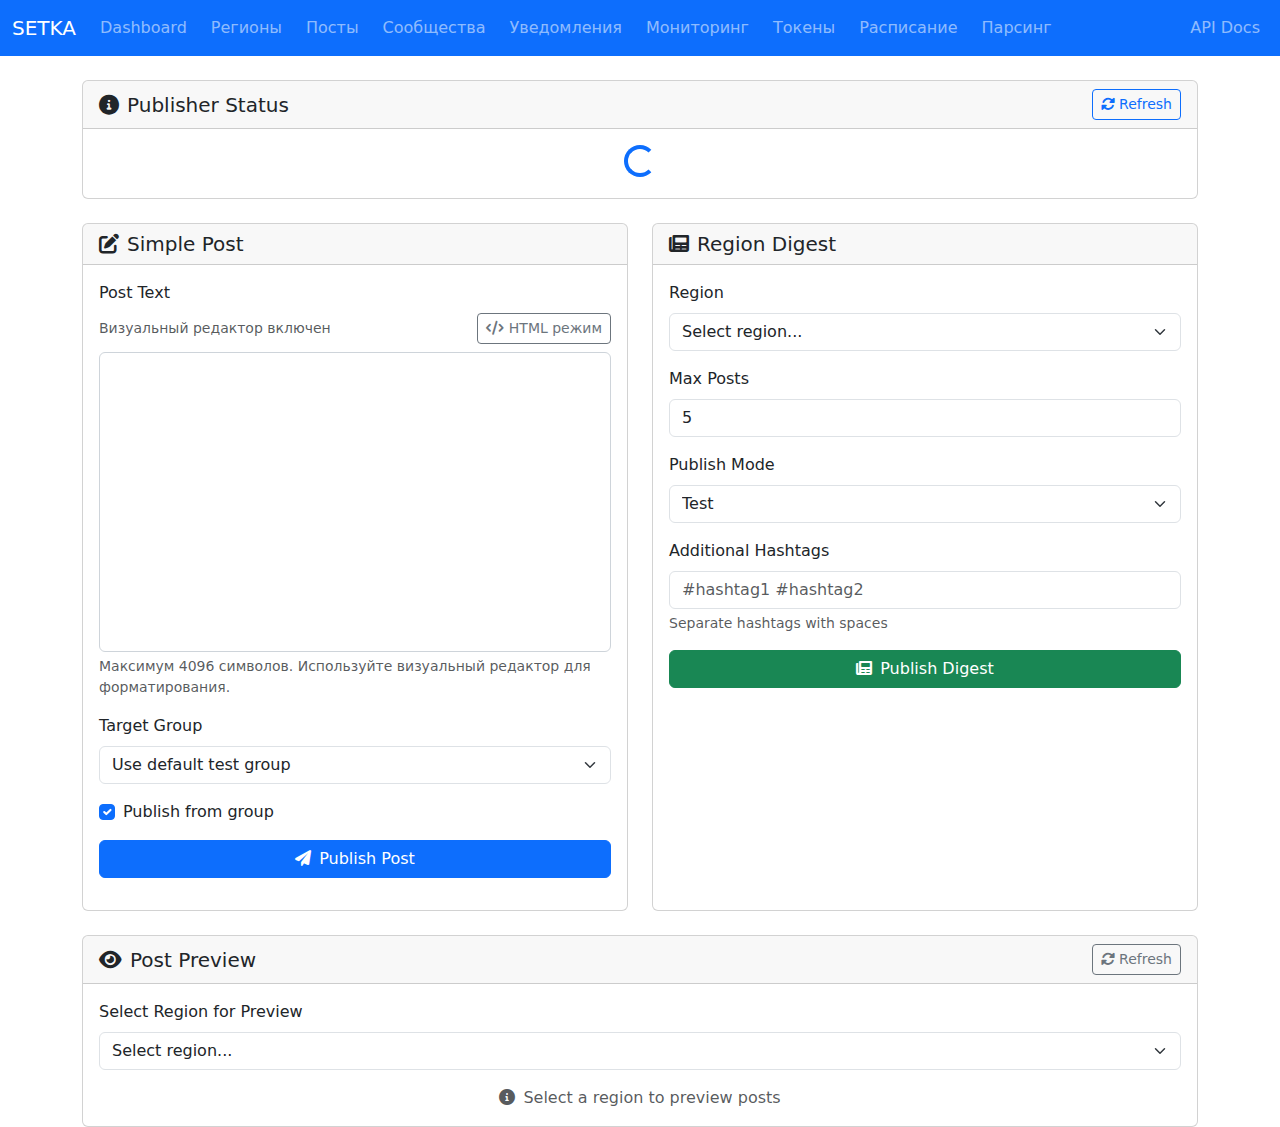
<file: web/templates/publisher.html>
<!DOCTYPE html>
<html lang="ru">
<head>
    <meta charset="UTF-8">
    <meta name="viewport" content="width=device-width, initial-scale=1.0">
    <title>VK Publisher - SETKA</title>
    <link href="https://cdn.jsdelivr.net/npm/bootstrap@5.3.0/dist/css/bootstrap.min.css" rel="stylesheet">
    <link href="https://cdnjs.cloudflare.com/ajax/libs/font-awesome/6.0.0/css/all.min.css" rel="stylesheet">
    <!-- Quill Editor -->
    <link href="https://cdn.quilljs.com/1.3.6/quill.snow.css" rel="stylesheet">
    <script src="https://cdn.quilljs.com/1.3.6/quill.js"></script>
    <style>
        .publisher-card {
            transition: transform 0.2s;
        }
        .publisher-card:hover {
            transform: translateY(-2px);
        }
        .status-indicator {
            width: 12px;
            height: 12px;
            border-radius: 50%;
            display: inline-block;
            margin-right: 8px;
        }
        .status-active { background-color: #28a745; }
        .status-inactive { background-color: #dc3545; }
        .status-error { background-color: #ffc107; }
        .post-preview {
            max-height: 200px;
            overflow-y: auto;
            border: 1px solid #dee2e6;
            border-radius: 0.375rem;
            padding: 1rem;
            background-color: #f8f9fa;
        }
        .loading {
            display: none;
        }
        .loading.show {
            display: block;
        }
    </style>
</head>
<body>
    <nav class="navbar navbar-expand-lg navbar-dark bg-primary">
        <div class="container-fluid">
            <a class="navbar-brand" href="/">SETKA</a>
            <button class="navbar-toggler" type="button" data-bs-toggle="collapse" data-bs-target="#navbarNav">
                <span class="navbar-toggler-icon"></span>
            </button>
            <div class="collapse navbar-collapse" id="navbarNav">
                <ul class="navbar-nav me-auto gap-2">
                    <li class="nav-item"><a class="nav-link btn btn-sm btn-outline-light" href="/">Dashboard</a></li>
                    <li class="nav-item"><a class="nav-link btn btn-sm btn-outline-light" href="/regions">Регионы</a></li>
                    <li class="nav-item"><a class="nav-link btn btn-sm btn-outline-light" href="/posts">Посты</a></li>
                    <li class="nav-item"><a class="nav-link btn btn-sm btn-outline-light" href="/communities">Сообщества</a></li>
                    <li class="nav-item"><a class="nav-link btn btn-sm btn-outline-light" href="/notifications">Уведомления</a></li>
                    <li class="nav-item"><a class="nav-link btn btn-sm btn-outline-light" href="/monitoring">Мониторинг</a></li>
                    <li class="nav-item"><a class="nav-link btn btn-sm btn-outline-light" href="/tokens">Токены</a></li>
                    <li class="nav-item"><a class="nav-link btn btn-sm btn-outline-light" href="/schedule">Расписание</a></li>
                    <li class="nav-item"><a class="nav-link btn btn-sm btn-outline-light" href="/parsing">Парсинг</a></li>
                </ul>
                <ul class="navbar-nav">
                    <li class="nav-item"><a class="nav-link btn btn-sm btn-outline-light" href="/api/docs" target="_blank">API Docs</a></li>
                </ul>
            </div>
        </div>
    </nav>

    <div class="container mt-4">
        <!-- Status Card -->
        <div class="row mb-4">
            <div class="col-12">
                <div class="card publisher-card">
                    <div class="card-header d-flex justify-content-between align-items-center">
                        <h5 class="mb-0">
                            <i class="fas fa-info-circle me-2"></i>Publisher Status
                        </h5>
                        <button class="btn btn-sm btn-outline-primary" onclick="refreshStatus()">
                            <i class="fas fa-sync-alt"></i> Refresh
                        </button>
                    </div>
                    <div class="card-body">
                        <div id="status-content">
                            <div class="text-center">
                                <div class="spinner-border text-primary" role="status">
                                    <span class="visually-hidden">Loading...</span>
                                </div>
                            </div>
                        </div>
                    </div>
                </div>
            </div>
        </div>

        <!-- Publishing Options -->
        <div class="row">
            <!-- Simple Post -->
            <div class="col-md-6 mb-4">
                <div class="card publisher-card h-100">
                    <div class="card-header">
                        <h5 class="mb-0">
                            <i class="fas fa-edit me-2"></i>Simple Post
                        </h5>
                    </div>
                    <div class="card-body">
                        <form id="simple-post-form">
                            <div class="mb-3">
                                <label for="simple-text" class="form-label">Post Text</label>
                                <div class="d-flex justify-content-between align-items-center mb-2">
                                    <small class="text-muted">Визуальный редактор включен</small>
                                    <button type="button" class="btn btn-sm btn-outline-secondary" id="toggle-editor">
                                        <i class="fas fa-code"></i> HTML режим
                                    </button>
                                </div>
                                <!-- Quill Editor Container -->
                                <div id="editor-container" style="height: 300px; background: white; border: 1px solid #ced4da; border-radius: 0.375rem;"></div>
                                <!-- Hidden textarea for form submission -->
                                <textarea class="form-control d-none" id="simple-text" rows="8" 
                                    placeholder="Введите текст поста здесь..." required></textarea>
                                <div class="form-text">Максимум 4096 символов. Используйте визуальный редактор для форматирования.</div>
                            </div>
                            <div class="mb-3">
                                <label for="simple-group" class="form-label">Target Group</label>
                                <select class="form-select" id="simple-group">
                                    <option value="">Use default test group</option>
                                </select>
                            </div>
                            <div class="mb-3 form-check">
                                <input type="checkbox" class="form-check-input" id="simple-from-group" checked>
                                <label class="form-check-label" for="simple-from-group">
                                    Publish from group
                                </label>
                            </div>
                            <button type="submit" class="btn btn-primary w-100">
                                <i class="fas fa-paper-plane me-2"></i>Publish Post
                            </button>
                        </form>
                        <div id="simple-result" class="mt-3"></div>
                    </div>
                </div>
            </div>

            <!-- Region Digest -->
            <div class="col-md-6 mb-4">
                <div class="card publisher-card h-100">
                    <div class="card-header">
                        <h5 class="mb-0">
                            <i class="fas fa-newspaper me-2"></i>Region Digest
                        </h5>
                    </div>
                    <div class="card-body">
                        <form id="region-digest-form">
                            <div class="mb-3">
                                <label for="region-code" class="form-label">Region</label>
                                <select class="form-select" id="region-code" required>
                                    <option value="">Select region...</option>
                                </select>
                            </div>
                            <div class="mb-3">
                                <label for="max-posts" class="form-label">Max Posts</label>
                                <input type="number" class="form-control" id="max-posts" 
                                    value="5" min="1" max="10" required>
                            </div>
                            <div class="mb-3">
                                <label for="publish-mode" class="form-label">Publish Mode</label>
                                <select class="form-select" id="publish-mode">
                                    <option value="test">Test</option>
                                    <option value="production">Production</option>
                                </select>
                            </div>
                            <div class="mb-3">
                                <label for="hashtags" class="form-label">Additional Hashtags</label>
                                <input type="text" class="form-control" id="hashtags" 
                                    placeholder="#hashtag1 #hashtag2">
                                <div class="form-text">Separate hashtags with spaces</div>
                            </div>
                            <button type="submit" class="btn btn-success w-100">
                                <i class="fas fa-newspaper me-2"></i>Publish Digest
                            </button>
                        </form>
                        <div id="region-result" class="mt-3"></div>
                    </div>
                </div>
            </div>
        </div>

        <!-- Post Preview -->
        <div class="row">
            <div class="col-12">
                <div class="card publisher-card">
                    <div class="card-header d-flex justify-content-between align-items-center">
                        <h5 class="mb-0">
                            <i class="fas fa-eye me-2"></i>Post Preview
                        </h5>
                        <button class="btn btn-sm btn-outline-secondary" onclick="loadRegionPosts()">
                            <i class="fas fa-sync-alt"></i> Refresh
                        </button>
                    </div>
                    <div class="card-body">
                        <div class="mb-3">
                            <label for="preview-region" class="form-label">Select Region for Preview</label>
                            <select class="form-select" id="preview-region" onchange="loadRegionPosts()">
                                <option value="">Select region...</option>
                            </select>
                        </div>
                        <div id="posts-preview">
                            <div class="text-center text-muted">
                                <i class="fas fa-info-circle me-2"></i>Select a region to preview posts
                            </div>
                        </div>
                    </div>
                </div>
            </div>
        </div>
    </div>

    <script src="https://cdn.jsdelivr.net/npm/bootstrap@5.3.0/dist/js/bootstrap.bundle.min.js"></script>
    <script>
        // Global variables
        let availableGroups = [];
        let availableRegions = [];
        let quillEditor = null;
        let editorMode = 'visual'; // 'visual' or 'code'

        // Initialize page
        document.addEventListener('DOMContentLoaded', function() {
            initEditor();
            loadStatus();
            loadGroups();
            loadRegions();
            setupEventListeners();
        });

        // Initialize Quill Editor
        function initEditor() {
            quillEditor = new Quill('#editor-container', {
                theme: 'snow',
                modules: {
                    toolbar: [
                        [{ 'header': [1, 2, 3, false] }],
                        ['bold', 'italic', 'underline', 'strike'],
                        [{ 'list': 'ordered'}, { 'list': 'bullet' }],
                        [{ 'color': [] }, { 'background': [] }],
                        [{ 'align': [] }],
                        ['link', 'image'],
                        ['clean']
                    ]
                },
                placeholder: 'Введите текст поста здесь...',
                bounds: '#editor-container'
            });

            // Update hidden textarea on text change
            quillEditor.on('text-change', function() {
                updateTextarea();
            });

            // Toggle editor mode
            document.getElementById('toggle-editor').addEventListener('click', function() {
                if (editorMode === 'visual') {
                    // Switch to HTML mode
                    const htmlContent = quillEditor.root.innerHTML;
                    document.getElementById('editor-container').style.display = 'none';
                    document.getElementById('simple-text').classList.remove('d-none');
                    document.getElementById('simple-text').value = htmlContent;
                    editorMode = 'code';
                    this.innerHTML = '<i class="fas fa-eye"></i> Визуальный режим';
                } else {
                    // Switch to visual mode
                    const htmlContent = document.getElementById('simple-text').value;
                    document.getElementById('simple-text').classList.add('d-none');
                    document.getElementById('editor-container').style.display = 'block';
                    quillEditor.root.innerHTML = htmlContent;
                    editorMode = 'visual';
                    this.innerHTML = '<i class="fas fa-code"></i> HTML режим';
                }
            });
        }

        // Update textarea with plain text (VK doesn't support HTML)
        function updateTextarea() {
            if (quillEditor) {
                const text = quillEditor.getText();
                document.getElementById('simple-text').value = text;
            }
        }

        // Setup event listeners
        function setupEventListeners() {
            document.getElementById('simple-post-form').addEventListener('submit', handleSimplePost);
            document.getElementById('region-digest-form').addEventListener('submit', handleRegionDigest);
        }

        // Load publisher status
        async function loadStatus() {
            try {
                const response = await fetch('/api/publisher/status');
                const status = await response.json();
                
                const statusContent = document.getElementById('status-content');
                const statusClass = status.status === 'active' ? 'status-active' : 
                                  status.status === 'error' ? 'status-error' : 'status-inactive';
                
                statusContent.innerHTML = `
                    <div class="row">
                        <div class="col-md-6">
                            <p class="mb-2">
                                <span class="status-indicator ${statusClass}"></span>
                                <strong>Status:</strong> ${status.status}
                            </p>
                            <p class="mb-2">
                                <i class="fas fa-key me-2"></i>
                                <strong>Available Tokens:</strong> ${status.available_tokens}
                            </p>
                            <p class="mb-0">
                                <i class="fas fa-users me-2"></i>
                                <strong>Production Groups:</strong> ${status.production_groups}
                            </p>
                        </div>
                        <div class="col-md-6">
                            ${status.test_group ? `
                                <p class="mb-2">
                                    <i class="fas fa-flask me-2"></i>
                                    <strong>Test Group:</strong> ${status.test_group.name}
                                </p>
                                <p class="mb-0">
                                    <i class="fas fa-link me-2"></i>
                                    <strong>URL:</strong> 
                                    <a href="${status.test_group.url}" target="_blank">${status.test_group.url}</a>
                                </p>
                            ` : '<p class="text-muted">No test group available</p>'}
                        </div>
                    </div>
                `;
            } catch (error) {
                console.error('Failed to load status:', error);
                document.getElementById('status-content').innerHTML = 
                    '<div class="alert alert-danger">Failed to load status</div>';
            }
        }

        // Load available groups
        async function loadGroups() {
            try {
                const response = await fetch('/api/publisher/groups');
                availableGroups = await response.json();
                
                const groupSelects = ['simple-group'];
                groupSelects.forEach(selectId => {
                    const select = document.getElementById(selectId);
                    select.innerHTML = '<option value="">Use default test group</option>';
                    
                    availableGroups.forEach(group => {
                        const option = document.createElement('option');
                        option.value = group.id;
                        option.textContent = `${group.name} (${group.screen_name})`;
                        select.appendChild(option);
                    });
                });
            } catch (error) {
                console.error('Failed to load groups:', error);
            }
        }

        // Load available regions
        async function loadRegions() {
            try {
                const response = await fetch('/api/regions/');
                const regions = await response.json();
                availableRegions = regions;
                
                const regionSelects = ['region-code', 'preview-region'];
                regionSelects.forEach(selectId => {
                    const select = document.getElementById(selectId);
                    const isPreview = selectId === 'preview-region';
                    select.innerHTML = `<option value="">${isPreview ? 'Select region...' : 'Select region...'}</option>`;
                    
                    regions.forEach(region => {
                        const option = document.createElement('option');
                        option.value = region.code;
                        option.textContent = `${region.name} (${region.code})`;
                        select.appendChild(option);
                    });
                });
            } catch (error) {
                console.error('Failed to load regions:', error);
            }
        }

        // Handle simple post submission
        async function handleSimplePost(event) {
            event.preventDefault();
            
            // Get content from editor or textarea
            let postText = '';
            if (editorMode === 'visual' && quillEditor) {
                // Get plain text from Quill (VK doesn't support HTML in posts)
                postText = quillEditor.getText();
            } else {
                postText = document.getElementById('simple-text').value;
            }
            
            // Validate length
            if (postText.length > 4096) {
                alert('Текст поста превышает максимальную длину 4096 символов!');
                return;
            }
            
            const formData = {
                text: postText,
                group_id: document.getElementById('simple-group').value || null,
                from_group: document.getElementById('simple-from-group').checked
            };
            
            const resultDiv = document.getElementById('simple-result');
            resultDiv.innerHTML = '<div class="text-center"><div class="spinner-border text-primary" role="status"></div></div>';
            
            try {
                const response = await fetch('/api/publisher/publish/simple', {
                    method: 'POST',
                    headers: {
                        'Content-Type': 'application/json'
                    },
                    body: JSON.stringify(formData)
                });
                
                const result = await response.json();
                
                if (result.success) {
                    resultDiv.innerHTML = `
                        <div class="alert alert-success">
                            <h6><i class="fas fa-check-circle me-2"></i>Post Published Successfully!</h6>
                            <p class="mb-1"><strong>Post ID:</strong> ${result.post_id}</p>
                            <p class="mb-0"><strong>URL:</strong> <a href="${result.post_url}" target="_blank">${result.post_url}</a></p>
                        </div>
                    `;
                    // Clear editor
                    if (editorMode === 'visual' && quillEditor) {
                        quillEditor.setText('');
                    } else {
                        document.getElementById('simple-text').value = '';
                    }
                } else {
                    resultDiv.innerHTML = `
                        <div class="alert alert-danger">
                            <h6><i class="fas fa-exclamation-circle me-2"></i>Publishing Failed</h6>
                            <p class="mb-0">${result.error || result.message}</p>
                        </div>
                    `;
                }
            } catch (error) {
                resultDiv.innerHTML = `
                    <div class="alert alert-danger">
                        <h6><i class="fas fa-exclamation-circle me-2"></i>Error</h6>
                        <p class="mb-0">${error.message}</p>
                    </div>
                `;
            }
        }

        // Handle region digest submission
        async function handleRegionDigest(event) {
            event.preventDefault();
            
            const hashtags = document.getElementById('hashtags').value
                .split(' ')
                .filter(tag => tag.trim())
                .map(tag => tag.startsWith('#') ? tag : '#' + tag);
            
            const formData = {
                region_code: document.getElementById('region-code').value,
                max_posts: parseInt(document.getElementById('max-posts').value),
                publish_mode: document.getElementById('publish-mode').value,
                hashtags: hashtags.length > 0 ? hashtags : undefined
            };
            
            const resultDiv = document.getElementById('region-result');
            resultDiv.innerHTML = '<div class="text-center"><div class="spinner-border text-primary" role="status"></div></div>';
            
            try {
                const response = await fetch('/api/publisher/publish/region', {
                    method: 'POST',
                    headers: {
                        'Content-Type': 'application/json'
                    },
                    body: JSON.stringify(formData)
                });
                
                const result = await response.json();
                
                if (result.success) {
                    let digestInfo = '';
                    if (result.digest_info) {
                        digestInfo = `
                            <hr>
                            <h6>Digest Information:</h6>
                            <p class="mb-1"><strong>Sources:</strong> ${result.digest_info.sources_count}</p>
                            <p class="mb-1"><strong>Total Views:</strong> ${result.digest_info.total_views}</p>
                            <p class="mb-1"><strong>Total Likes:</strong> ${result.digest_info.total_likes}</p>
                            <p class="mb-0"><strong>Total Reposts:</strong> ${result.digest_info.total_reposts}</p>
                        `;
                    }
                    
                    resultDiv.innerHTML = `
                        <div class="alert alert-success">
                            <h6><i class="fas fa-check-circle me-2"></i>Digest Published Successfully!</h6>
                            <p class="mb-1"><strong>Post ID:</strong> ${result.post_id}</p>
                            <p class="mb-1"><strong>URL:</strong> <a href="${result.post_url}" target="_blank">${result.post_url}</a></p>
                            ${digestInfo}
                        </div>
                    `;
                } else {
                    resultDiv.innerHTML = `
                        <div class="alert alert-danger">
                            <h6><i class="fas fa-exclamation-circle me-2"></i>Publishing Failed</h6>
                            <p class="mb-0">${result.error || result.message}</p>
                        </div>
                    `;
                }
            } catch (error) {
                resultDiv.innerHTML = `
                    <div class="alert alert-danger">
                        <h6><i class="fas fa-exclamation-circle me-2"></i>Error</h6>
                        <p class="mb-0">${error.message}</p>
                    </div>
                `;
            }
        }

        // Load region posts for preview
        async function loadRegionPosts() {
            const regionCode = document.getElementById('preview-region').value;
            if (!regionCode) {
                document.getElementById('posts-preview').innerHTML = `
                    <div class="text-center text-muted">
                        <i class="fas fa-info-circle me-2"></i>Select a region to preview posts
                    </div>
                `;
                return;
            }
            
            const previewDiv = document.getElementById('posts-preview');
            previewDiv.innerHTML = '<div class="text-center"><div class="spinner-border text-primary" role="status"></div></div>';
            
            try {
                const response = await fetch(`/api/publisher/regions/${regionCode}/posts?max_posts=10`);
                const data = await response.json();
                
                if (data.posts.length === 0) {
                    previewDiv.innerHTML = `
                        <div class="text-center text-muted">
                            <i class="fas fa-info-circle me-2"></i>No posts available for this region
                        </div>
                    `;
                    return;
                }
                
                let postsHtml = `
                    <div class="mb-3">
                        <h6>Posts for ${regionCode.toUpperCase()} (${data.posts_count} posts)</h6>
                    </div>
                `;
                
                data.posts.forEach(post => {
                    postsHtml += `
                        <div class="card mb-3">
                            <div class="card-body">
                                <div class="row">
                                    <div class="col-md-8">
                                        <p class="card-text">${post.text}</p>
                                        ${post.community ? `<small class="text-muted">Source: ${post.community.name}</small>` : ''}
                                    </div>
                                    <div class="col-md-4 text-end">
                                        <div class="mb-2">
                                            <span class="badge bg-primary me-1">Score: ${post.ai_score || 'N/A'}</span>
                                            ${post.ai_category ? `<span class="badge bg-secondary">${post.ai_category}</span>` : ''}
                                        </div>
                                        <div class="small text-muted">
                                            <div><i class="fas fa-eye me-1"></i>${post.views || 0}</div>
                                            <div><i class="fas fa-heart me-1"></i>${post.likes || 0}</div>
                                            <div><i class="fas fa-share me-1"></i>${post.reposts || 0}</div>
                                        </div>
                                    </div>
                                </div>
                            </div>
                        </div>
                    `;
                });
                
                previewDiv.innerHTML = postsHtml;
            } catch (error) {
                previewDiv.innerHTML = `
                    <div class="alert alert-danger">
                        <i class="fas fa-exclamation-circle me-2"></i>Failed to load posts: ${error.message}
                    </div>
                `;
            }
        }

        // Refresh status
        function refreshStatus() {
            loadStatus();
        }
    </script>
</body>
</html>
</file>
